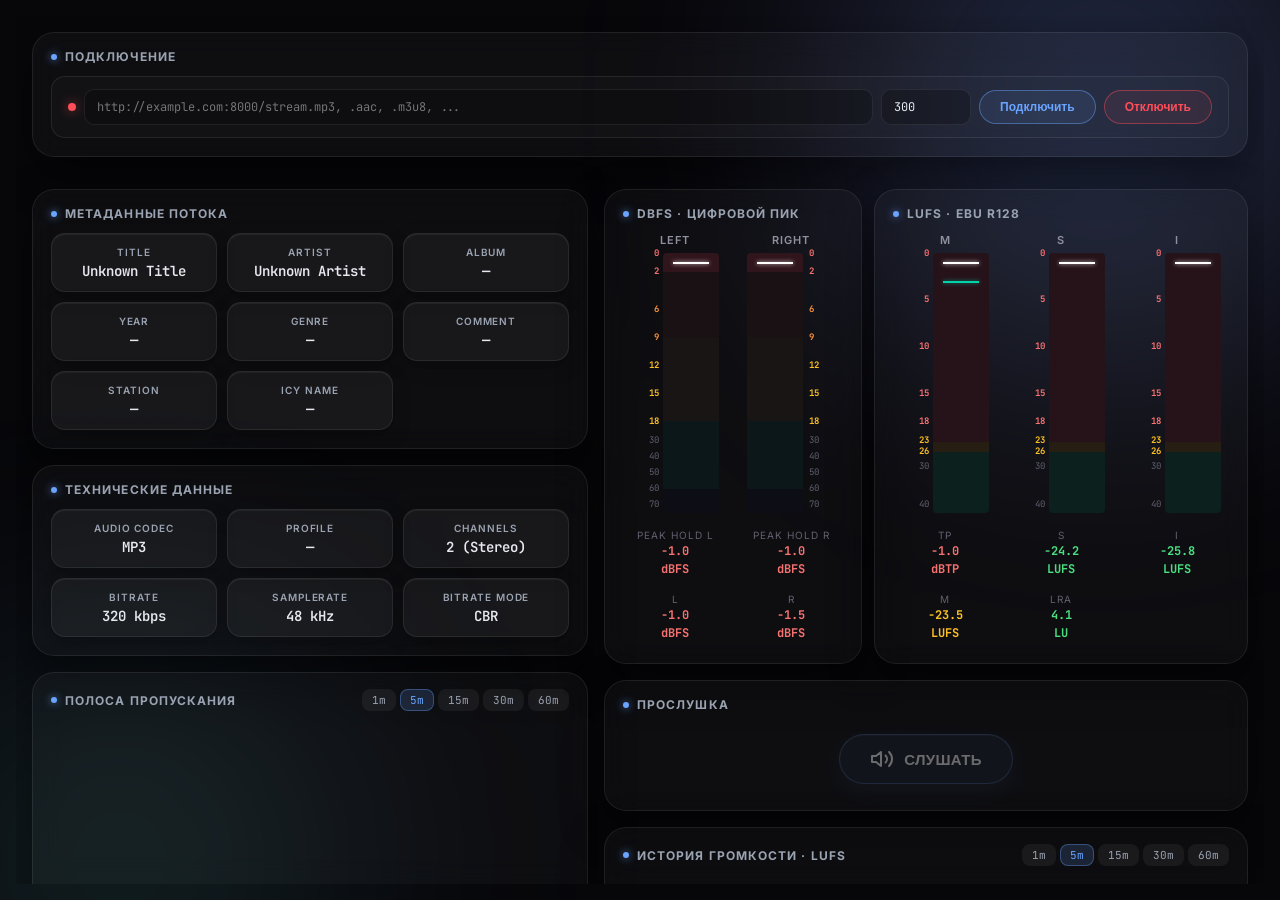
<file: analyzer/v2/src/frontend/audio-analyzer.html>
<!DOCTYPE html>
<html lang="ru">
<head>
  <meta charset="UTF-8">
  <meta name="viewport" content="width=device-width, initial-scale=1.0">
  <title>Анализатор потока — Stream Media Analyzer</title>
  <link rel="preconnect" href="https://fonts.googleapis.com">
  <link href="https://fonts.googleapis.com/css2?family=Inter:wght@400;600;700;800&family=JetBrains+Mono:wght@400;600&display=swap" rel="stylesheet">
  <link rel="stylesheet" href="css/styles.css">
</head>
<body class="analyzer-page analyzer-page--noheader theme-capsules">

  <!-- BODY -->
  <div class="analyzer-body" style="display: grid; grid-template-columns: 1fr; overflow: hidden;">

    <!-- CENTER PANEL -->
    <main class="center-panel" style="padding: 16px; overflow-y: auto;">

      <!-- Подключение -->
      <section class="capsule">
        <div class="capsule-title">Подключение</div>
        <div class="connect-form" id="connect-form">
          <span class="status-dot disconnected" id="status-dot" title="Статус подключения"></span>
          <input type="text" id="connect-url" value="" placeholder="http://example.com:8000/stream.mp3, .aac, .m3u8, ...">
          <input type="number" id="connect-buffer" value="300" min="50" max="5000" placeholder="Буфер, мс" title="Буфер, мс">
          <button id="btn-connect">Подключить</button>
          <button class="disconnect" id="btn-disconnect">Отключить</button>
        </div>
      </section>

      <!-- Audio Layout -->
      <div class="srt-layout">

        <!-- LEFT COLUMN: Metadata + Technical Data + Bandwidth -->
        <div class="left-column">

          <!-- Stream Metadata -->
          <section class="capsule">
            <div class="capsule-title">Метаданные потока</div>
            <div class="tech-data">
              <div class="tech-item"><div class="tech-label">Title</div><div class="tech-value" id="meta-title">Unknown Title</div></div>
              <div class="tech-item"><div class="tech-label">Artist</div><div class="tech-value" id="meta-artist">Unknown Artist</div></div>
              <div class="tech-item"><div class="tech-label">Album</div><div class="tech-value" id="meta-album">—</div></div>
              <div class="tech-item"><div class="tech-label">Year</div><div class="tech-value" id="meta-year">—</div></div>
              <div class="tech-item"><div class="tech-label">Genre</div><div class="tech-value" id="meta-genre">—</div></div>
              <div class="tech-item"><div class="tech-label">Comment</div><div class="tech-value" id="meta-comment">—</div></div>
              <div class="tech-item"><div class="tech-label">Station</div><div class="tech-value" id="meta-station">—</div></div>
              <div class="tech-item"><div class="tech-label">ICY Name</div><div class="tech-value" id="meta-icy">—</div></div>
            </div>
          </section>

          <!-- Technical Data -->
          <section class="capsule">
            <div class="capsule-title">Технические данные</div>
            <div class="tech-data">
              <div class="tech-item"><div class="tech-label">Audio Codec</div><div class="tech-value" id="tech-codec">MP3</div></div>
              <div class="tech-item"><div class="tech-label">Profile</div><div class="tech-value" id="tech-profile">—</div></div>
              <div class="tech-item"><div class="tech-label">Channels</div><div class="tech-value" id="tech-channels">2 (Stereo)</div></div>
              <div class="tech-item"><div class="tech-label">Bitrate</div><div class="tech-value" id="tech-bitrate">320 kbps</div></div>
              <div class="tech-item"><div class="tech-label">Samplerate</div><div class="tech-value" id="tech-samplerate">48 kHz</div></div>
              <div class="tech-item"><div class="tech-label">Bitrate Mode</div><div class="tech-value" id="tech-mode">CBR</div></div>
            </div>
          </section>

          <!-- Bandwidth Chart -->
          <section class="capsule">
            <div class="capsule-head">
              <div class="capsule-title">Полоса пропускания</div>
              <div class="time-window-selector" id="network-time-selector">
                <button class="time-btn" data-window="60">1m</button>
                <button class="time-btn active" data-window="300">5m</button>
                <button class="time-btn" data-window="900">15m</button>
                <button class="time-btn" data-window="1800">30m</button>
                <button class="time-btn" data-window="3600">60m</button>
              </div>
            </div>
            <canvas class="srt-chart-canvas network-throughput-canvas" id="bwChart"></canvas>
          </section>

        </div>

        <!-- RIGHT COLUMN: Audio -->
        <div class="right-column">

          <div class="audio-meters-row">
            <div class="audio-meter-col">
              <!-- DBFS Meter -->
              <section class="capsule capsule--meter">
                <div class="capsule-title">dBFS · цифровой пик</div>
                <div class="meter-body">
                <div class="dbfs-meters">
                  <!-- LEFT -->
                  <div class="dbfs-meter">
                    <div class="dbfs-meter__label">LEFT</div>
                    <div class="dbfs-meter__body">
                      <div class="dbfs-meter__ticks-panel">
                        <div class="tick tick-0"><div class="tick__line"></div><div class="tick__number" style="color:var(--meter-red);font-weight:bold;">0</div></div>
                        <div class="tick tick-2"><div class="tick__line"></div><div class="tick__number" style="color:var(--meter-red);font-weight:bold;">2</div></div>
                        <div class="tick tick-6"><div class="tick__line"></div><div class="tick__number" style="color:var(--meter-orange);font-weight:bold;">6</div></div>
                        <div class="tick tick-9"><div class="tick__line"></div><div class="tick__number" style="color:var(--meter-orange);font-weight:bold;">9</div></div>
                        <div class="tick tick-12"><div class="tick__line"></div><div class="tick__number" style="color:var(--meter-yellow);font-weight:bold;">12</div></div>
                        <div class="tick tick-15"><div class="tick__line"></div><div class="tick__number" style="color:var(--meter-yellow);font-weight:bold;">15</div></div>
                        <div class="tick tick-18"><div class="tick__line"></div><div class="tick__number" style="color:var(--meter-yellow);font-weight:bold;">18</div></div>
                        <div class="tick tick-30"><div class="tick__line"></div><div class="tick__number">30</div></div>
                        <div class="tick tick-40"><div class="tick__line"></div><div class="tick__number">40</div></div>
                        <div class="tick tick-50"><div class="tick__line"></div><div class="tick__number">50</div></div>
                        <div class="tick tick-60"><div class="tick__line"></div><div class="tick__number">60</div></div>
                        <div class="tick tick-70"><div class="tick__line"></div><div class="tick__number">70</div></div>
                      </div>
                      <div class="dbfs-meter__scale">
                        <div class="dbfs-meter__zones">
                          <div class="zone zone--red"></div>
                          <div class="zone zone--orange"></div>
                          <div class="zone zone--yellow"></div>
                          <div class="zone zone--green"></div>
                        </div>
                        <div class="dbfs-meter__bar-container" id="dbfsBarContainerL">
                          <div class="seg seg--green"></div>
                          <div class="seg seg--yellow"></div>
                          <div class="seg seg--orange"></div>
                          <div class="seg seg--red"></div>
                        </div>
                        <div class="dbfs-meter__peak" id="dbfsPeakL" style="bottom:249px;"></div>
                      </div>
                    </div>
                    <div class="dbfs-readouts__column">
                      <div class="dbfs-readout">
                        <div class="dbfs-readout__label">PEAK HOLD L</div>
                        <div class="dbfs-readout__value dbfs-readout__value--danger" id="peakHoldL">-1.0</div>
                        <div class="dbfs-readout__value dbfs-readout__value--danger">dBFS</div>
                      </div>
                      <div class="dbfs-readout">
                        <div class="dbfs-readout__label">L</div>
                        <div class="dbfs-readout__value dbfs-readout__value--danger" id="dbfsValL">-1.0</div>
                        <div class="dbfs-readout__value dbfs-readout__value--danger">dBFS</div>
                      </div>
                    </div>
                  </div>
                  <!-- RIGHT -->
                  <div class="dbfs-meter">
                    <div class="dbfs-meter__label">RIGHT</div>
                    <div class="dbfs-meter__body">
                      <div class="dbfs-meter__scale">
                        <div class="dbfs-meter__zones">
                          <div class="zone zone--red"></div>
                          <div class="zone zone--orange"></div>
                          <div class="zone zone--yellow"></div>
                          <div class="zone zone--green"></div>
                        </div>
                        <div class="dbfs-meter__bar-container" id="dbfsBarContainerR">
                          <div class="seg seg--green"></div>
                          <div class="seg seg--yellow"></div>
                          <div class="seg seg--orange"></div>
                          <div class="seg seg--red"></div>
                        </div>
                        <div class="dbfs-meter__peak" id="dbfsPeakR" style="bottom:249px;"></div>
                      </div>
                      <div class="dbfs-meter__ticks-panel dbfs-meter__ticks-panel--right">
                        <div class="tick tick-0 tick--right"><div class="tick__line"></div><div class="tick__number" style="color:var(--meter-red);font-weight:bold;">0</div></div>
                        <div class="tick tick-2 tick--right"><div class="tick__line"></div><div class="tick__number" style="color:var(--meter-red);font-weight:bold;">2</div></div>
                        <div class="tick tick-6 tick--right"><div class="tick__line"></div><div class="tick__number" style="color:var(--meter-orange);font-weight:bold;">6</div></div>
                        <div class="tick tick-9 tick--right"><div class="tick__line"></div><div class="tick__number" style="color:var(--meter-orange);font-weight:bold;">9</div></div>
                        <div class="tick tick-12 tick--right"><div class="tick__line"></div><div class="tick__number" style="color:var(--meter-yellow);font-weight:bold;">12</div></div>
                        <div class="tick tick-15 tick--right"><div class="tick__line"></div><div class="tick__number" style="color:var(--meter-yellow);font-weight:bold;">15</div></div>
                        <div class="tick tick-18 tick--right"><div class="tick__line"></div><div class="tick__number" style="color:var(--meter-yellow);font-weight:bold;">18</div></div>
                        <div class="tick tick-30 tick--right"><div class="tick__line"></div><div class="tick__number">30</div></div>
                        <div class="tick tick-40 tick--right"><div class="tick__line"></div><div class="tick__number">40</div></div>
                        <div class="tick tick-50 tick--right"><div class="tick__line"></div><div class="tick__number">50</div></div>
                        <div class="tick tick-60 tick--right"><div class="tick__line"></div><div class="tick__number">60</div></div>
                        <div class="tick tick-70 tick--right"><div class="tick__line"></div><div class="tick__number">70</div></div>
                      </div>
                    </div>
                    <div class="dbfs-readouts__column">
                      <div class="dbfs-readout">
                        <div class="dbfs-readout__label">PEAK HOLD R</div>
                        <div class="dbfs-readout__value dbfs-readout__value--danger" id="peakHoldR">-1.0</div>
                        <div class="dbfs-readout__value dbfs-readout__value--danger">dBFS</div>
                      </div>
                      <div class="dbfs-readout">
                        <div class="dbfs-readout__label">R</div>
                        <div class="dbfs-readout__value dbfs-readout__value--danger" id="dbfsValR">-1.5</div>
                        <div class="dbfs-readout__value dbfs-readout__value--danger">dBFS</div>
                      </div>
                    </div>
                  </div>
                </div>
                </div>
              </section>
            </div>
            <div class="audio-meter-col">
              <!-- LUFS Meter -->
              <section class="capsule capsule--meter">
                <div class="capsule-title">LUFS · EBU R128</div>
                <div class="meter-body">
                <div class="lufs-meters">
                  <!-- M (Momentary) -->
                  <div class="lufs-meter">
                    <div class="lufs-meter__label" style="text-align:center;width:104px;">M</div>
                    <div class="lufs-meter__body">
                      <div class="lufs-meter__ticks-panel">
                        <div class="lufs-tick lufs-tick-0"><div class="lufs-tick__line"></div><div class="lufs-tick__number" style="color:var(--meter-red);font-weight:bold;">0</div></div>
                        <div class="lufs-tick lufs-tick-5"><div class="lufs-tick__line"></div><div class="lufs-tick__number" style="color:var(--meter-red);font-weight:bold;">5</div></div>
                        <div class="lufs-tick lufs-tick-10"><div class="lufs-tick__line"></div><div class="lufs-tick__number" style="color:var(--meter-red);font-weight:bold;">10</div></div>
                        <div class="lufs-tick lufs-tick-15"><div class="lufs-tick__line"></div><div class="lufs-tick__number" style="color:var(--meter-red);font-weight:bold;">15</div></div>
                        <div class="lufs-tick lufs-tick-18"><div class="lufs-tick__line"></div><div class="lufs-tick__number" style="color:var(--meter-red);font-weight:bold;">18</div></div>
                        <div class="lufs-tick lufs-tick-23"><div class="lufs-tick__line"></div><div class="lufs-tick__number" style="color:var(--meter-yellow);font-weight:bold;">23</div></div>
                        <div class="lufs-tick lufs-tick-26"><div class="lufs-tick__line"></div><div class="lufs-tick__number" style="color:var(--meter-yellow);font-weight:bold;">26</div></div>
                        <div class="lufs-tick lufs-tick-30"><div class="lufs-tick__line"></div><div class="lufs-tick__number">30</div></div>
                        <div class="lufs-tick lufs-tick-40"><div class="lufs-tick__line"></div><div class="lufs-tick__number">40</div></div>
                      </div>
                      <div class="lufs-meter__scale">
                        <div class="lufs-meter__zones">
                          <div class="lufs-zone lufs-zone--red"></div>
                          <div class="lufs-zone lufs-zone--yellow"></div>
                          <div class="lufs-zone lufs-zone--green"></div>
                        </div>
                        <div class="lufs-meter__bar-container" id="lufsBarContainerM">
                          <div class="lufs-seg lufs-seg--green"></div>
                          <div class="lufs-seg lufs-seg--yellow"></div>
                          <div class="lufs-seg lufs-seg--red"></div>
                        </div>
                        <div class="lufs-meter__peak" id="lufsPeakM" style="bottom:249px;"></div>
                        <div class="lufs-meter__tp-line" id="lufsTpLineM" style="bottom:230px;"></div>
                      </div>
                    </div>
                    <div class="lufs-readouts__column">
                      <div class="lufs-readout">
                        <div class="lufs-readout__label">TP</div>
                        <div class="lufs-readout__value lufs-readout__value--danger" id="tpValM">-1.0</div>
                        <div class="lufs-readout__value lufs-readout__value--danger">dBTP</div>
                      </div>
                      <div class="lufs-readout">
                        <div class="lufs-readout__label">M</div>
                        <div class="lufs-readout__value lufs-readout__value--warning" id="lufsValM">-23.5</div>
                        <div class="lufs-readout__value lufs-readout__value--warning">LUFS</div>
                      </div>
                    </div>
                  </div>

                  <!-- S (Short-term) -->
                  <div class="lufs-meter">
                    <div class="lufs-meter__label" style="text-align:center;width:104px;">S</div>
                    <div class="lufs-meter__body">
                      <div class="lufs-meter__ticks-panel">
                        <div class="lufs-tick lufs-tick-0"><div class="lufs-tick__line"></div><div class="lufs-tick__number" style="color:var(--meter-red);font-weight:bold;">0</div></div>
                        <div class="lufs-tick lufs-tick-5"><div class="lufs-tick__line"></div><div class="lufs-tick__number" style="color:var(--meter-red);font-weight:bold;">5</div></div>
                        <div class="lufs-tick lufs-tick-10"><div class="lufs-tick__line"></div><div class="lufs-tick__number" style="color:var(--meter-red);font-weight:bold;">10</div></div>
                        <div class="lufs-tick lufs-tick-15"><div class="lufs-tick__line"></div><div class="lufs-tick__number" style="color:var(--meter-red);font-weight:bold;">15</div></div>
                        <div class="lufs-tick lufs-tick-18"><div class="lufs-tick__line"></div><div class="lufs-tick__number" style="color:var(--meter-red);font-weight:bold;">18</div></div>
                        <div class="lufs-tick lufs-tick-23"><div class="lufs-tick__line"></div><div class="lufs-tick__number" style="color:var(--meter-yellow);font-weight:bold;">23</div></div>
                        <div class="lufs-tick lufs-tick-26"><div class="lufs-tick__line"></div><div class="lufs-tick__number" style="color:var(--meter-yellow);font-weight:bold;">26</div></div>
                        <div class="lufs-tick lufs-tick-30"><div class="lufs-tick__line"></div><div class="lufs-tick__number">30</div></div>
                        <div class="lufs-tick lufs-tick-40"><div class="lufs-tick__line"></div><div class="lufs-tick__number">40</div></div>
                      </div>
                      <div class="lufs-meter__scale">
                        <div class="lufs-meter__zones">
                          <div class="lufs-zone lufs-zone--red"></div>
                          <div class="lufs-zone lufs-zone--yellow"></div>
                          <div class="lufs-zone lufs-zone--green"></div>
                        </div>
                        <div class="lufs-meter__bar-container" id="lufsBarContainerS">
                          <div class="lufs-seg lufs-seg--green"></div>
                          <div class="lufs-seg lufs-seg--yellow"></div>
                          <div class="lufs-seg lufs-seg--red"></div>
                        </div>
                        <div class="lufs-meter__peak" id="lufsPeakS" style="bottom:249px;"></div>
                      </div>
                    </div>
                    <div class="lufs-readouts__column">
                      <div class="lufs-readout">
                        <div class="lufs-readout__label">S</div>
                        <div class="lufs-readout__value lufs-readout__value--safe" id="lufsValS">-24.2</div>
                        <div class="lufs-readout__value lufs-readout__value--safe">LUFS</div>
                      </div>
                      <div class="lufs-readout">
                        <div class="lufs-readout__label">LRA</div>
                        <div class="lufs-readout__value lufs-readout__value--safe" id="lraVal">4.1</div>
                        <div class="lufs-readout__value lufs-readout__value--safe">LU</div>
                      </div>
                    </div>
                  </div>

                  <!-- I (Integrated) -->
                  <div class="lufs-meter">
                    <div class="lufs-meter__label" style="text-align:center;width:104px;">I</div>
                    <div class="lufs-meter__body">
                      <div class="lufs-meter__ticks-panel">
                        <div class="lufs-tick lufs-tick-0"><div class="lufs-tick__line"></div><div class="lufs-tick__number" style="color:var(--meter-red);font-weight:bold;">0</div></div>
                        <div class="lufs-tick lufs-tick-5"><div class="lufs-tick__line"></div><div class="lufs-tick__number" style="color:var(--meter-red);font-weight:bold;">5</div></div>
                        <div class="lufs-tick lufs-tick-10"><div class="lufs-tick__line"></div><div class="lufs-tick__number" style="color:var(--meter-red);font-weight:bold;">10</div></div>
                        <div class="lufs-tick lufs-tick-15"><div class="lufs-tick__line"></div><div class="lufs-tick__number" style="color:var(--meter-red);font-weight:bold;">15</div></div>
                        <div class="lufs-tick lufs-tick-18"><div class="lufs-tick__line"></div><div class="lufs-tick__number" style="color:var(--meter-red);font-weight:bold;">18</div></div>
                        <div class="lufs-tick lufs-tick-23"><div class="lufs-tick__line"></div><div class="lufs-tick__number" style="color:var(--meter-yellow);font-weight:bold;">23</div></div>
                        <div class="lufs-tick lufs-tick-26"><div class="lufs-tick__line"></div><div class="lufs-tick__number" style="color:var(--meter-yellow);font-weight:bold;">26</div></div>
                        <div class="lufs-tick lufs-tick-30"><div class="lufs-tick__line"></div><div class="lufs-tick__number">30</div></div>
                        <div class="lufs-tick lufs-tick-40"><div class="lufs-tick__line"></div><div class="lufs-tick__number">40</div></div>
                      </div>
                      <div class="lufs-meter__scale">
                        <div class="lufs-meter__zones">
                          <div class="lufs-zone lufs-zone--red"></div>
                          <div class="lufs-zone lufs-zone--yellow"></div>
                          <div class="lufs-zone lufs-zone--green"></div>
                        </div>
                        <div class="lufs-meter__bar-container" id="lufsBarContainerI">
                          <div class="lufs-seg lufs-seg--green"></div>
                          <div class="lufs-seg lufs-seg--yellow"></div>
                          <div class="lufs-seg lufs-seg--red"></div>
                        </div>
                        <div class="lufs-meter__peak" id="lufsPeakI" style="bottom:249px;"></div>
                      </div>
                    </div>
                    <div class="lufs-readouts__column">
                      <div class="lufs-readout">
                        <div class="lufs-readout__label">I</div>
                        <div class="lufs-readout__value lufs-readout__value--safe" id="lufsValI">-25.8</div>
                        <div class="lufs-readout__value lufs-readout__value--safe">LUFS</div>
                      </div>
                    </div>
                  </div>
                </div>
                </div>
              </section>
            </div>
          </div>

          <!-- Preview (под приборами) -->
          <section class="capsule capsule--preview">
            <div class="capsule-title">Прослушка</div>
            <div class="preview-card">
              <button class="preview-play-btn" id="preview-play-btn" type="button" aria-label="Play stream preview" disabled>
                <span class="preview-icon preview-icon--play" id="preview-icon">
                  <svg width="24" height="24" viewBox="0 0 24 24" fill="none" stroke="currentColor" stroke-width="2" stroke-linecap="round" stroke-linejoin="round">
                    <polygon points="11 5 6 9 2 9 2 15 6 15 11 19 11 5"></polygon>
                    <path d="M15.54 8.46a5 5 0 0 1 0 7.07"></path>
                    <path d="M19.07 4.93a10 10 0 0 1 0 14.14"></path>
                  </svg>
                </span>
                <span class="preview-label" id="preview-label">Слушать</span>
              </button>
              <audio id="preview-audio" preload="none"></audio>
            </div>
          </section>

          <!-- Loudness History -->
          <section class="capsule">
            <div class="capsule-head">
              <div class="capsule-title">История громкости · LUFS</div>
              <div class="time-window-selector" id="history-time-selector">
                <button class="time-btn" data-window="60">1m</button>
                <button class="time-btn active" data-window="300">5m</button>
                <button class="time-btn" data-window="900">15m</button>
                <button class="time-btn" data-window="1800">30m</button>
                <button class="time-btn" data-window="3600">60m</button>
              </div>
            </div>
            <canvas class="history-canvas" id="historyCanvas"></canvas>
          </section>

        </div>
      </div>
    </main>

  </div>

  <script src="js/app.js"></script>
  <script>
    initAnalyzer({ type: 'audio' });
  </script>

</body>
</html>
</file>
<file: analyzer/v2/src/frontend/css/styles.css>
/* ============================================
   Media Stream Analyzer v2 — Global Styles
   Sprint 1.5: Frontend Structure
   ============================================ */

/* CSS Variables */
:root {
  /* Dark theme palette */
  --bg-primary: #0a0a0f;
  --bg-secondary: #12121a;
  --bg-card: #1a1a24;
  --bg-hover: #252532;
  --bg-active: #2d2d3d;
  --bg-input: #0d0d15;

  /* Text */
  --text-primary: #e8e8f0;
  --text-secondary: #9090a0;
  --text-muted: #606070;

  /* Accents */
  --accent-primary: #4a9eff;
  --accent-secondary: #7c5cff;
  --accent-success: #4ade80;
  --accent-warning: #fbbf24;
  --accent-danger: #f87171;

  /* Status colors */
  --status-safe: #4ade80;
  --status-caution: #fbbf24;
  --status-warning: #fb923c;
  --status-danger: #f87171;

  /* Meter colors */
  --meter-green: #4ade80;
  --meter-yellow: #fbbf24;
  --meter-orange: #fb923c;
  --meter-red: #f87171;

  /* Layout */
  --header-height: 64px;
  --sidebar-width: 240px;

  --gap: 16px;
  --radius: 8px;

  /* Typography */
  --font-sans: 'Segoe UI', system-ui, -apple-system, sans-serif;
  --font-mono: 'JetBrains Mono', 'Fira Code', monospace;
}

/* Reset */
*, *::before, *::after {
  box-sizing: border-box;
  margin: 0;
  padding: 0;
}

html, body {
  height: 100%;
  font-family: var(--font-sans);
  background: var(--bg-primary);
  color: var(--text-primary);
  overflow-x: hidden;
}

/* ============================================
   LANDING PAGE
   ============================================ */

.landing-page {
  min-height: 100vh;
  display: flex;
  flex-direction: column;
  align-items: center;
  justify-content: center;
  padding: 40px;
  background: var(--bg-primary);
}

.landing-header {
  text-align: center;
  margin-bottom: 60px;
}

.landing-header h1 {
  font-size: 3rem;
  font-weight: 700;
  letter-spacing: -0.02em;
  margin-bottom: 12px;
  background: linear-gradient(135deg, var(--accent-primary), var(--accent-secondary));
  -webkit-background-clip: text;
  -webkit-text-fill-color: transparent;
  background-clip: text;
}

.landing-header p {
  font-size: 1.1rem;
  color: var(--text-secondary);
}

.protocol-grid {
  display: grid;
  grid-template-columns: repeat(auto-fit, minmax(160px, 1fr));
  gap: 20px;
  max-width: 800px;
  width: 100%;
}

.protocol-card {
  background: var(--bg-card);
  border: 1px solid transparent;
  border-radius: var(--radius);
  padding: 32px 24px;
  text-align: center;
  cursor: pointer;
  transition: all 0.2s ease;
  text-decoration: none;
  color: var(--text-primary);
}

.protocol-card:hover {
  background: var(--bg-hover);
  border-color: var(--accent-primary);
  transform: translateY(-2px);
}

.protocol-card:active {
  transform: translateY(0);
}

.protocol-icon {
  font-size: 2.5rem;
  margin-bottom: 12px;
  display: block;
}

.protocol-name {
  font-size: 1.1rem;
  font-weight: 600;
  letter-spacing: 0.05em;
}

.protocol-type {
  font-size: 0.75rem;
  color: var(--text-muted);
  margin-top: 6px;
  text-transform: uppercase;
  letter-spacing: 0.1em;
}

/* Protocol colors */
.protocol-card[data-protocol="mp3"] { border-bottom: 3px solid #4ade80; }
.protocol-card[data-protocol="aac"] { border-bottom: 3px solid #22d3ee; }
.protocol-card[data-protocol="srt"] { border-bottom: 3px solid #f472b6; }
.protocol-card[data-protocol="rtmp"] { border-bottom: 3px solid #fb923c; }
.protocol-card[data-protocol="mpeg-ts"] { border-bottom: 3px solid #a78bfa; }
.protocol-card[data-protocol="hls"] { border-bottom: 3px solid #60a5fa; }

/* ============================================
   ANALYZER LAYOUT (Shared Template)
   ============================================ */

.analyzer-page {
  min-height: 100vh;
  display: grid;
  grid-template-rows: var(--header-height) 1fr;
  background: var(--bg-primary);
}

/* Audio analyzer: no header bar — status lives inside the connect form */
.analyzer-page--noheader {
  grid-template-rows: 1fr;
}

/* Header */
.analyzer-header {
  display: flex;
  align-items: center;
  justify-content: space-between;
  padding: 0 24px;
  background: var(--bg-secondary);
  border-bottom: 1px solid var(--bg-card);
  position: sticky;
  top: 0;
  z-index: 100;
}

.header-left {
  display: flex;
  align-items: center;
  gap: 20px;
}

.back-btn {
  color: var(--text-secondary);
  text-decoration: none;
  font-size: 0.9rem;
  transition: color 0.2s;
}

.back-btn:hover {
  color: var(--text-primary);
}

.header-title {
  font-size: 1.1rem;
  font-weight: 600;
  display: flex;
  align-items: center;
  gap: 8px;
}

.protocol-badge {
  font-size: 0.7rem;
  padding: 2px 8px;
  border-radius: 4px;
  background: var(--bg-card);
  color: var(--text-secondary);
  text-transform: uppercase;
  letter-spacing: 0.05em;
}

.header-right {
  display: flex;
  align-items: center;
  gap: 12px;
}

.connection-status {
  display: flex;
  align-items: center;
  gap: 6px;
  font-size: 0.85rem;
  color: var(--text-secondary);
}

.status-dot {
  width: 8px;
  height: 8px;
  border-radius: 50%;
  background: var(--status-safe);
  animation: pulse 2s infinite;
}

.status-dot.disconnected {
  background: var(--status-danger);
  animation: none;
}

@keyframes pulse {
  0%, 100% { opacity: 1; }
  50% { opacity: 0.5; }
}

/* Main Content Grid */
.analyzer-body {
  display: grid;
  grid-template-columns: var(--sidebar-width) 1fr;
  gap: var(--gap);
  padding: var(--gap);
  overflow-y: auto;
}

/* ============================================
   PREVIEW SECTION (Audio Stream Listen)
   ============================================ */

.preview-card {
  background: var(--bg-card);
  border: 1px solid var(--border, #252532);
  border-radius: var(--radius);
  padding: 16px;
  margin-bottom: var(--gap);
  display: flex;
  align-items: center;
  justify-content: center;
}

.preview-play-btn {
  display: inline-flex;
  align-items: center;
  gap: 10px;
  padding: 10px 18px;
  border-radius: 6px;
  border: 1px solid transparent;
  background: var(--bg-hover);
  color: var(--text-primary);
  font-size: 12px;
  font-weight: 700;
  cursor: pointer;
  transition: background 0.15s ease, color 0.15s ease, border-color 0.15s ease;
}

.preview-play-btn:hover:not(:disabled) {
  background: var(--bg-active);
  border-color: var(--accent-primary);
  color: var(--accent-primary);
}

.preview-play-btn:disabled {
  opacity: 0.4;
  cursor: not-allowed;
}

.preview-play-btn.is-playing {
  background: rgba(74, 158, 255, 0.15);
  color: var(--accent-primary);
  border-color: var(--accent-primary);
}

.preview-icon {
  display: inline-flex;
  align-items: center;
  justify-content: center;
  width: 24px;
  height: 24px;
}

.preview-icon svg {
  width: 100%;
  height: 100%;
}

.preview-label {
  text-transform: uppercase;
  letter-spacing: 0.5px;
}

/* Sidebar */
.sidebar {
  background: var(--bg-secondary);
  border-radius: var(--radius);
  padding: 16px;
  display: flex;
  flex-direction: column;
  gap: 20px;
}

.nav-tabs {
  display: flex;
  flex-direction: column;
  gap: 4px;
}

.nav-tab {
  display: flex;
  align-items: center;
  gap: 10px;
  padding: 10px 14px;
  border-radius: 6px;
  cursor: pointer;
  transition: all 0.15s;
  color: var(--text-secondary);
  font-size: 0.9rem;
}

.nav-tab:hover {
  background: var(--bg-hover);
  color: var(--text-primary);
}

.nav-tab.active {
  background: var(--bg-active);
  color: var(--accent-primary);
}

.nav-tab .icon {
  font-size: 1.1rem;
  width: 20px;
  text-align: center;
}

.stream-info {
  border-top: 1px solid var(--bg-card);
  padding-top: 16px;
}

.stream-info h3 {
  font-size: 0.75rem;
  text-transform: uppercase;
  letter-spacing: 0.1em;
  color: var(--text-muted);
  margin-bottom: 10px;
}

.info-row {
  display: flex;
  justify-content: space-between;
  padding: 4px 0;
  font-size: 0.85rem;
}

.info-row .label {
  color: var(--text-muted);
}

.info-row .value {
  color: var(--text-secondary);
  font-family: var(--font-mono);
  font-size: 0.8rem;
}

/* Center Panel */
.center-panel {
  display: flex;
  flex-direction: column;
  gap: var(--gap);
}

.panel-section {
  background: var(--bg-secondary);
  border-radius: var(--radius);
  padding: 20px;
}

.panel-section h2 {
  font-size: 0.85rem;
  text-transform: uppercase;
  letter-spacing: 0.08em;
  color: var(--text-muted);
  margin-bottom: 16px;
}



/* ============================================
   METERS & COMPONENTS
   ============================================ */

.meter-container {
  display: flex;
  flex-direction: column;
  gap: 8px;
}

.meter-label {
  display: flex;
  justify-content: space-between;
  font-size: 0.8rem;
  color: var(--text-secondary);
}

.meter-value {
  font-family: var(--font-mono);
  font-weight: 600;
}

.meter-bar {
  height: 24px;
  background: var(--bg-card);
  border-radius: 4px;
  overflow: hidden;
  position: relative;
}

.meter-fill {
  height: 100%;
  border-radius: 4px;
  transition: width 0.05s linear;
  position: relative;
}

.meter-fill::after {
  content: '';
  position: absolute;
  right: 0;
  top: 0;
  bottom: 0;
  width: 2px;
  background: rgba(255,255,255,0.5);
}

.meter-fill.safe { background: var(--meter-green); }
.meter-fill.caution { background: var(--meter-yellow); }
.meter-fill.warning { background: var(--meter-orange); }
.meter-fill.danger { background: var(--meter-red); }

/* Multi-channel meters */
.meter-stereo {
  display: flex;
  gap: 8px;
  height: 120px;
}

.meter-channel {
  flex: 1;
  display: flex;
  flex-direction: column;
  align-items: center;
  gap: 4px;
}

.meter-vertical {
  flex: 1;
  width: 40px;
  background: var(--bg-card);
  border-radius: 4px;
  overflow: hidden;
  position: relative;
}

.meter-vertical-fill {
  position: absolute;
  bottom: 0;
  left: 0;
  right: 0;
  transition: height 0.05s linear;
}

.meter-vertical-fill.safe { background: var(--meter-green); }
.meter-vertical-fill.caution { background: var(--meter-yellow); }
.meter-vertical-fill.warning { background: var(--meter-orange); }
.meter-vertical-fill.danger { background: var(--meter-red); }

.channel-label {
  font-size: 0.7rem;
  color: var(--text-muted);
  text-transform: uppercase;
}

/* Scale markers */
.scale-markers {
  display: flex;
  flex-direction: column;
  justify-content: space-between;
  font-size: 0.65rem;
  color: var(--text-muted);
  font-family: var(--font-mono);
  padding: 2px 0;
  height: 120px;
}

/* Alert item */
.alert-item {
  display: flex;
  align-items: flex-start;
  gap: 8px;
  padding: 8px;
  border-radius: 6px;
  margin-bottom: 8px;
  font-size: 0.85rem;
}

.alert-item.info {
  background: rgba(74, 158, 255, 0.1);
  border-left: 3px solid var(--accent-primary);
}

.alert-item.warning {
  background: rgba(251, 191, 36, 0.1);
  border-left: 3px solid var(--accent-warning);
}

.alert-item.critical {
  background: rgba(248, 113, 113, 0.1);
  border-left: 3px solid var(--accent-danger);
}

.alert-time {
  font-size: 0.7rem;
  color: var(--text-muted);
  white-space: nowrap;
}

/* Canvas for charts */
.chart-canvas {
  width: 100%;
  height: 200px;
  background: var(--bg-card);
  border-radius: var(--radius);
}

/* Video placeholder */
.video-preview {
  width: 100%;
  aspect-ratio: 16 / 9;
  background: var(--bg-card);
  border-radius: var(--radius);
  display: flex;
  align-items: center;
  justify-content: center;
  color: var(--text-muted);
  font-size: 0.9rem;
}

/* ============================================
   RESPONSIVE
   ============================================ */

@media (max-width: 1200px) {
  .analyzer-body {
    grid-template-columns: 200px 1fr;
  }
}

@media (max-width: 900px) {
  .analyzer-body {
    grid-template-columns: 1fr;
  }
  .sidebar {
    display: none;
  }
}
/* ============================================
   VIDEO ANALYZER ADDITIONS (User's Reference)
   ============================================ */

/* ---- Protocol Select ---- */
.protocol-select {
  background: var(--bg-card);
  border: 1px solid var(--border);
  color: var(--text-primary);
  padding: 5px 12px;
  border-radius: 4px;
  font-size: 12px;
  cursor: pointer;
  outline: none;
}

/* ---- Connect Form ---- */
.connect-form {
  display: flex;
  gap: 8px;
  padding: 12px;
  background: var(--bg-card);
  border: 1px solid var(--border);
  border-radius: 8px;
}
.connect-form input {
  background: var(--bg-input);
  border: 1px solid var(--border);
  color: var(--text-primary);
  padding: 8px 12px;
  border-radius: 4px;
  font-size: 12px;
  font-family: var(--font-mono);
  outline: none;
}
.connect-form input:focus { border-color: var(--accent-primary); }
.connect-form input[type="text"] { flex: 2; }
.connect-form input[type="number"] { flex: 1; max-width: 90px; }
.connect-form button {
  background: var(--accent-primary);
  border: none;
  color: #000;
  padding: 8px 18px;
  border-radius: 4px;
  font-size: 12px;
  font-weight: 700;
  cursor: pointer;
  transition: opacity 0.2s;
}
.connect-form button:hover { opacity: 0.8; }
.connect-form button.disconnect { background: var(--accent-danger); color: #fff; }

/* Connect form highlighted green while connected (like station cards) */
.connect-form .status-dot {
  align-self: center;
  flex: none;
}
.connect-form.connected {
  background: rgba(74, 222, 128, 0.12);
  border-color: var(--meter-green);
}

/* ---- Two-column SRT layout ---- */
.srt-layout {
  display: grid;
  grid-template-columns: 1fr 1fr;
  gap: 16px;
}

/* ---- Panel Title ---- */
.panel-title {
  font-size: 10px;
  text-transform: uppercase;
  letter-spacing: 1.5px;
  color: var(--text-secondary);
  margin-bottom: 10px;
  font-weight: 600;
}

/* ---- Video Preview ---- */
.video-preview-box {
  background: var(--bg-card);
  border: 1px solid var(--border);
  border-radius: 8px;
  overflow: hidden;
  position: relative;
  aspect-ratio: 16/9;
}
.video-preview-box img {
  width: 100%;
  height: 100%;
  object-fit: cover;
  display: block;
  background: #000;
}
.video-overlay {
  position: absolute;
  top: 8px; left: 8px;
  display: flex;
  gap: 6px;
  flex-wrap: wrap;
}
.video-badge {
  background: rgba(0,0,0,0.75);
  padding: 3px 8px;
  border-radius: 4px;
  font-size: 10px;
  font-family: var(--font-mono);
  color: #fff;
  backdrop-filter: blur(4px);
}

/* ---- Technical Data ---- */
.tech-data {
  display: grid;
  grid-template-columns: repeat(3, 1fr);
  gap: 8px;
  margin-top: 12px;
}
.tech-item {
  background: var(--bg-card);
  border: 1px solid var(--border);
  border-radius: 6px;
  padding: 10px;
  text-align: center;
}
.tech-label { font-size: 9px; color: var(--text-secondary); text-transform: uppercase; letter-spacing: 0.5px; margin-bottom: 4px; }
.tech-value { font-family: var(--font-mono); font-size: 13px; color: var(--text-primary); font-weight: 600; }

/* ---- GOP Structure ---- */
.gop-bar {
  display: flex;
  gap: 3px;
  padding: 10px;
  background: var(--bg-card);
  border: 1px solid var(--border);
  border-radius: 8px;
  flex-wrap: wrap;
}
.gop-frame {
  width: 22px; height: 22px;
  border-radius: 3px;
  font-size: 10px;
  display: flex;
  align-items: center;
  justify-content: center;
  font-weight: 700;
  font-family: var(--font-mono);
}
.gop-frame.I { background: rgba(74,222,128,0.15); color: var(--meter-green); border: 1px solid var(--meter-green); }
.gop-frame.IDR { background: rgba(74,222,128,0.15); color: var(--meter-green); border: 2px solid var(--meter-green); }
.gop-frame.P { background: rgba(74,158,255,0.15); color: var(--accent-primary); border: 1px solid var(--accent-primary); }
.gop-frame.B { background: rgba(251,191,36,0.15); color: var(--meter-yellow); border: 1px solid var(--meter-yellow); }

/* ---- SRT Status ---- */
.srt-status-card {
  background: var(--bg-card);
  border: 1px solid var(--border);
  border-radius: 8px;
  padding: 14px;
  margin-bottom: 12px;
}
.srt-status-header {
  display: flex;
  justify-content: space-between;
  align-items: center;
  margin-bottom: 12px;
}
.srt-status-title { font-size: 11px; color: var(--text-secondary); text-transform: uppercase; letter-spacing: 0.5px; }
.srt-status-badge {
  padding: 3px 10px;
  border-radius: 4px;
  font-size: 10px;
  font-weight: 700;
}
.srt-status-badge.connected { background: rgba(74,222,128,0.15); color: var(--meter-green); }
.srt-status-badge.disconnected { background: rgba(248,113,113,0.15); color: var(--meter-red); }
.srt-metrics-grid {
  display: grid;
  grid-template-columns: repeat(2, 1fr);
  gap: 10px;
}
.srt-metric {
  background: var(--bg-primary);
  border-radius: 6px;
  padding: 10px;
}
.srt-metric-label { font-size: 9px; color: var(--text-secondary); text-transform: uppercase; margin-bottom: 4px; }
.srt-metric-value { font-family: var(--font-mono); font-size: 16px; font-weight: 700; }
.srt-metric-value.safe { color: var(--meter-green); }
.srt-metric-value.warning { color: var(--meter-yellow); }
.srt-metric-value.danger { color: var(--meter-red); }

/* ---- SRT Charts ---- */
.srt-chart-card {
  background: var(--bg-card);
  border: 1px solid var(--border);
  border-radius: 8px;
  padding: 12px;
  margin-bottom: 10px;
}
.srt-chart-header {
  display: flex;
  justify-content: space-between;
  align-items: center;
  margin-bottom: 8px;
}
.srt-chart-title { font-size: 10px; color: var(--text-secondary); text-transform: uppercase; letter-spacing: 0.5px; }
.time-window-selector { display: flex; gap: 4px; }
.time-btn {
  background: var(--bg-input);
  border: 1px solid var(--border);
  color: var(--text-secondary);
  padding: 2px 8px;
  border-radius: 3px;
  font-size: 9px;
  cursor: pointer;
  font-family: var(--font-mono);
}
.time-btn.active { background: rgba(74,158,255,0.15); color: var(--accent-primary); border-color: var(--accent-primary); }
.srt-chart-canvas {
  width: 100%;
  height: 140px;
  background: var(--bg-input);
  border-radius: 4px;
  display: block;
  border-radius: 4px;
}
.network-throughput-canvas {
  height: 280px;
}

/* ============================================
   AUDIO METERS ROW (DBFS + LUFS side by side)
   ============================================ */
.audio-meters-row {
  display: grid;
  grid-template-columns: 1fr 1fr;
  gap: 12px;
}
.audio-meters-row .dbfs-meter__scale,
.audio-meters-row .lufs-meter__scale {
  width: 56px;
}
.audio-meters-row .dbfs-meter__bar-container,
.audio-meters-row .lufs-meter__bar-container {
  width: 36px;
}
.audio-meters-row .dbfs-meter__peak,
.audio-meters-row .lufs-meter__peak,
.audio-meters-row .lufs-meter__tp-line {
  width: 36px;
}
.audio-meters-row .dbfs-readout,
.audio-meters-row .lufs-readout {
  padding: 4px 6px;
}
.audio-meters-row .dbfs-readout__value,
.audio-meters-row .lufs-readout__value {
  font-size: 12px;
}
.audio-meters-row .dbfs-meters,
.audio-meters-row .lufs-meters {
  gap: 12px;
}
.audio-meter-col {
  display: flex;
  flex-direction: column;
}
.audio-meter-col > div:last-child {
  flex: 1;
}

/* ============================================
   SEGMENTED DBFS METER (Approved Design)
   ============================================ */

.dbfs-meters {
  display: flex;
  gap: 40px;
  align-items: flex-start;
  justify-content: center;
}
.dbfs-meter {
  display: flex;
  flex-direction: column;
  align-items: center;
  gap: 6px;
}
.dbfs-meter__label {
  font-size: 11px;
  font-weight: 600;
  color: var(--text-secondary);
  text-transform: uppercase;
  letter-spacing: 1px;
}
.dbfs-meter__body {
  display: flex;
  flex-direction: row;
  align-items: stretch;
  height: 260px;
}

/* Ticks panel */
.dbfs-meter__ticks-panel {
  width: 28px;
  position: relative;
  flex-shrink: 0;
  margin-right: 4px;
}
.dbfs-meter__ticks-panel--right {
  margin-right: 0;
  margin-left: 4px;
}
.tick {
  position: absolute;
  left: 0; right: 0;
  display: flex;
  align-items: center;
  justify-content: flex-end;
  gap: 4px;
  height: 0;
  transform: translateY(-50%);
}
.tick--right {
  justify-content: flex-start;
  flex-direction: row-reverse;
}
.tick__line {
  width: 6px;
  height: 1px;
  background: var(--border);
  flex-shrink: 0;
}
.tick__number {
  font-size: 9px;
  font-family: var(--font-mono);
  color: var(--text-muted);
  line-height: 1;
  text-align: right;
  min-width: 16px;
}
.tick--right .tick__number { text-align: left; }
.tick-0  { top: 0%; }
.tick-2  { top: 7.18%; }
.tick-6  { top: 21.54%; }
.tick-9  { top: 32.31%; }
.tick-12 { top: 43.08%; }
.tick-15 { top: 53.85%; }
.tick-18 { top: 64.62%; }
.tick-30 { top: 72.07%; }
.tick-40 { top: 78.28%; }
.tick-50 { top: 84.50%; }
.tick-60 { top: 90.71%; }
.tick-70 { top: 96.92%; }

/* Scale */
.dbfs-meter__scale {
  width: 72px;
  height: 260px;
  background: var(--bg-input);
  border-radius: 4px;
  position: relative;
  border: 1px solid var(--border);
  overflow: hidden;
  flex-shrink: 0;
}
.dbfs-meter__zones {
  position: absolute;
  left: 0; top: 0; width: 100%; height: 100%;
  pointer-events: none;
}
.zone {
  position: absolute;
  left: 0; right: 0;
}
.zone--red    { top: 0%;      height: 7.18%;   background: rgba(255, 68, 68, 0.15); }
.zone--orange { top: 7.18%;   height: 25.13%;  background: rgba(255, 102, 0, 0.05); }
.zone--yellow { top: 32.31%;  height: 32.31%;  background: rgba(255, 170, 0, 0.05); }
.zone--green  { top: 64.62%;  height: 26.09%;  background: rgba(0, 204, 102, 0.05); }

/* Segmented bar container */
.dbfs-meter__bar-container {
  position: absolute;
  bottom: 4px;
  left: 50%;
  transform: translateX(-50%);
  width: 44px;
  height: 0px;
  max-height: 252px;
  background: var(--bg-input);
  overflow: hidden;
  border-radius: 2px;
}
.seg {
  position: absolute;
  left: 0; right: 0;
}
.seg--green  { bottom: 16.2px;  height: 67.8px; background: var(--meter-green); }
.seg--yellow { bottom: 84px;   height: 84px;   background: var(--meter-yellow); }
.seg--orange { bottom: 168px;  height: 65.3px; background: var(--meter-orange); }
.seg--red    { bottom: 233.3px; height: 18.7px; background: var(--meter-red); }

/* Peak hold line */
.dbfs-meter__peak {
  position: absolute;
  left: 50%;
  transform: translateX(-50%);
  width: 44px;
  height: 2px;
  background: #fff;
  box-shadow: 0 0 4px rgba(255,255,255,0.8);
  transition: bottom 0.1s linear;
  z-index: 4;
}

/* DBFS Readouts */
.dbfs-readouts__column,
.lufs-readouts__column {
  margin-top: 6px;
}
.dbfs-readouts__column {
  display: flex;
  flex-direction: column;
  gap: 8px;
  align-items: center;
  width: 104px;
}
.dbfs-readout {
  display: flex;
  flex-direction: column;
  gap: 2px;
  background: var(--bg-card);
  border: 1px solid var(--border);
  border-radius: 6px;
  padding: 6px 10px;
  width: 100%;
  align-items: center;
}
.dbfs-readout__label {
  font-size: 10px;
  text-transform: uppercase;
  letter-spacing: 1px;
  color: var(--text-muted);
}
.dbfs-readout__value {
  font-family: var(--font-mono);
  font-size: 14px;
  font-weight: 700;
  color: var(--text-primary);
}
.dbfs-readout__value--safe    { color: var(--meter-green); }
.dbfs-readout__value--warning { color: var(--meter-yellow); }
.dbfs-readout__value--orange  { color: var(--meter-orange); }
.dbfs-readout__value--danger  { color: var(--meter-red); }

/* ============================================
   LUFS METER — 3 SCALES (M, S, I) + TP on M
   ============================================ */

.lufs-meters {
  display: flex;
  gap: 40px;
  align-items: flex-start;
  justify-content: center;
}
.lufs-meter {
  display: flex;
  flex-direction: column;
  align-items: center;
  gap: 6px;
}
.lufs-meter__label {
  font-size: 11px;
  font-weight: 600;
  color: var(--text-secondary);
  text-transform: uppercase;
  letter-spacing: 1px;
}
.lufs-meter__body {
  display: flex;
  flex-direction: row;
  align-items: stretch;
  height: 260px;
}

/* Ticks panel */
.lufs-meter__ticks-panel {
  width: 28px;
  position: relative;
  flex-shrink: 0;
  margin-right: 4px;
}
.lufs-meter__ticks-panel--right {
  margin-right: 0;
  margin-left: 4px;
}
.lufs-tick {
  position: absolute;
  left: 0; right: 0;
  display: flex;
  align-items: center;
  justify-content: flex-end;
  gap: 4px;
  height: 0;
  transform: translateY(-50%);
}
.lufs-tick--right {
  justify-content: flex-start;
  flex-direction: row-reverse;
}
.lufs-tick__line {
  width: 6px;
  height: 1px;
  background: var(--border);
  flex-shrink: 0;
}
.lufs-tick__number {
  font-size: 9px;
  font-family: var(--font-mono);
  color: var(--text-muted);
  line-height: 1;
  text-align: right;
  min-width: 16px;
}
.lufs-tick--right .lufs-tick__number { text-align: left; }
.lufs-tick-0  { top: 0%; }
.lufs-tick-5  { top: 17.95%; }
.lufs-tick-10 { top: 35.90%; }
.lufs-tick-15 { top: 53.85%; }
.lufs-tick-18 { top: 64.62%; }
.lufs-tick-23 { top: 71.96%; }
.lufs-tick-26 { top: 76.36%; }
.lufs-tick-30 { top: 82.24%; }
.lufs-tick-40 { top: 96.92%; }

/* Scale */
.lufs-meter__scale {
  width: 72px;
  height: 260px;
  background: var(--bg-input);
  border-radius: 4px;
  position: relative;
  border: 1px solid var(--border);
  overflow: hidden;
  flex-shrink: 0;
}
.lufs-meter__zones {
  position: absolute;
  left: 0; top: 0; width: 100%; height: 100%;
  pointer-events: none;
}
.lufs-zone {
  position: absolute;
  left: 0; right: 0;
}
.lufs-zone--red    { top: 0%;      height: 72.7%;   background: rgba(255, 68, 68, 0.10); }
.lufs-zone--yellow { top: 72.7%;   height: 3.7%;    background: rgba(255, 170, 0, 0.10); }
.lufs-zone--green  { top: 76.4%;   height: 23.6%;   background: rgba(0, 204, 102, 0.10); }

/* Segmented bar */
.lufs-meter__bar-container {
  position: absolute;
  bottom: 4px;
  left: 50%;
  transform: translateX(-50%);
  width: 44px;
  height: 0px;
  max-height: 252px;
  background: var(--bg-input);
  overflow: hidden;
  border-radius: 2px;
}
.lufs-seg {
  position: absolute;
  left: 0;
  right: 0;
}
.lufs-seg--green  { bottom: 0px;    height: 53.5px;  background: var(--meter-green); }
.lufs-seg--yellow { bottom: 53.5px; height: 9.4px;   background: var(--meter-yellow); }
.lufs-seg--red    { bottom: 62.9px; height: 189.1px; background: var(--meter-red); }

/* Peak hold line */
.lufs-meter__peak {
  position: absolute;
  left: 50%;
  transform: translateX(-50%);
  width: 44px;
  height: 2px;
  background: #fff;
  box-shadow: 0 0 4px rgba(255,255,255,0.8);
  transition: bottom 0.1s linear;
  z-index: 4;
}

/* TP line on M scale */
.lufs-meter__tp-line {
  position: absolute;
  left: 50%;
  transform: translateX(-50%);
  width: 44px;
  height: 2px;
  background: #00d4aa;
  box-shadow: 0 0 4px rgba(0,212,170,0.6);
  transition: bottom 0.1s linear;
  z-index: 5;
}

/* LUFS Readouts */
.lufs-readouts__column {
  display: flex;
  flex-direction: column;
  gap: 8px;
  align-items: center;
  width: 104px;
}
.lufs-readout {
  display: flex;
  flex-direction: column;
  gap: 2px;
  background: var(--bg-card);
  border: 1px solid var(--border);
  border-radius: 6px;
  padding: 6px 10px;
  width: 100%;
  align-items: center;
}
.lufs-readout__label {
  font-size: 10px;
  text-transform: uppercase;
  letter-spacing: 1px;
  color: var(--text-muted);
}
.lufs-readout__value {
  font-family: var(--font-mono);
  font-size: 14px;
  font-weight: 700;
  color: var(--text-primary);
}
.lufs-readout__value--safe    { color: var(--meter-green); }
.lufs-readout__value--warning { color: var(--meter-yellow); }
.lufs-readout__value--danger  { color: var(--meter-red); }

/* History canvas */
.history-canvas {
  width: 100%;
  height: 320px;
  background: var(--bg-card);
  border: 1px solid var(--border);
  border-radius: 8px;
}

/* Scrollbar */
::-webkit-scrollbar { width: 5px; }
::-webkit-scrollbar-track { background: transparent; }
::-webkit-scrollbar-thumb { background: var(--border); border-radius: 3px; }

/* ============================================
   THEME "CAPSULES" (middlethings) — только audio-страница
   Секции-капсулы: стекло, радиусы, тени. Измерительные
   индикаторы (шкалы, зоны, сегменты, тики) не меняются.
   ============================================ */

body.theme-capsules {
  --tc-bg: #07070a;
  --tc-fg: #f5f6f8;
  --tc-muted: #9aa3b2;
  --tc-accent: #6aa4ff;
  --tc-green: #5dffb1;
  --tc-red: #ff4d5a;
  --tc-surface: rgba(255, 255, 255, 0.03);
  --tc-tile: rgba(255, 255, 255, 0.045);
  --tc-border: rgba(255, 255, 255, 0.08);
  --tc-radius: 22px;
  --tc-radius-sm: 14px;
  --tc-shadow: 0 18px 45px rgba(0, 0, 0, 0.45);

  background: var(--tc-bg);
  color: var(--tc-fg);
  font-family: 'Inter', 'Segoe UI', system-ui, sans-serif;
}

/* цветовые пятна на фоне */
body.theme-capsules::before,
body.theme-capsules::after {
  content: "";
  position: fixed;
  border-radius: 50%;
  filter: blur(120px);
  pointer-events: none;
  z-index: 0;
}
body.theme-capsules::before {
  width: 640px; height: 640px; top: -220px; right: -140px;
  background: radial-gradient(circle, rgba(106,164,255,0.28), rgba(155,140,255,0.12) 60%, transparent 70%);
}
body.theme-capsules::after {
  width: 560px; height: 560px; bottom: -240px; left: -160px;
  background: radial-gradient(circle, rgba(93,255,177,0.14), rgba(106,164,255,0.08) 55%, transparent 70%);
}
body.theme-capsules .analyzer-body,
body.theme-capsules .center-panel {
  position: relative;
  z-index: 1;
}

/* ---- Капсула ---- */
body.theme-capsules .capsule {
  background: var(--tc-surface);
  border: 1px solid var(--tc-border);
  border-radius: var(--tc-radius);
  box-shadow: var(--tc-shadow);
  backdrop-filter: blur(14px);
  padding: 16px 18px 18px;
}
body.theme-capsules .capsule-head {
  display: flex;
  align-items: center;
  justify-content: space-between;
  gap: 10px;
  margin-bottom: 12px;
}
body.theme-capsules .capsule-title {
  display: flex;
  align-items: center;
  gap: 8px;
  font-size: 12px;
  font-weight: 700;
  letter-spacing: 0.09em;
  text-transform: uppercase;
  color: var(--tc-muted);
  margin-bottom: 12px;
}
body.theme-capsules .capsule-head .capsule-title { margin-bottom: 0; }
body.theme-capsules .capsule-title::before {
  content: "";
  width: 6px; height: 6px;
  border-radius: 50%;
  background: var(--tc-accent);
  box-shadow: 0 0 8px rgba(106,164,255,0.8);
  flex: none;
}

/* раскладка капсул */
body.theme-capsules .srt-layout { margin-top: 16px; }
body.theme-capsules .left-column .capsule + .capsule { margin-top: 16px; }
body.theme-capsules .right-column > .capsule { margin-top: 16px; }
body.theme-capsules .capsule .tech-data { margin-top: 0; }

/* ---- Подключение: статусная полоса ---- */
body.theme-capsules .connect-form {
  background: rgba(255,255,255,0.02);
  border: 1px solid var(--tc-border);
  border-radius: var(--tc-radius-sm);
  padding: 12px 16px;
  align-items: center;
  transition: border-color 0.3s ease, background 0.3s ease, box-shadow 0.3s ease;
}
body.theme-capsules .connect-form.connected {
  background: rgba(93,255,177,0.05);
  border-color: rgba(93,255,177,0.35);
  box-shadow: 0 0 24px rgba(93,255,177,0.10), inset 0 1px 0 rgba(255,255,255,0.04);
}
body.theme-capsules .connect-form .status-dot {
  background: var(--tc-green);
  box-shadow: 0 0 12px rgba(93,255,177,0.8);
}
body.theme-capsules .connect-form .status-dot.disconnected {
  background: var(--tc-red);
  box-shadow: 0 0 12px rgba(255,77,90,0.6);
}
body.theme-capsules .connect-form input {
  background: rgba(0,0,0,0.25);
  border: 1px solid var(--tc-border);
  border-radius: 10px;
  padding: 9px 12px;
}
body.theme-capsules .connect-form input:focus { border-color: var(--tc-accent); }
body.theme-capsules .connect-form.connected input[type="text"] {
  color: var(--tc-green);
  border-color: transparent;
  background: transparent;
}
body.theme-capsules .connect-form button {
  background: rgba(106,164,255,0.10);
  border: 1px solid rgba(106,164,255,0.45);
  color: var(--tc-accent);
  border-radius: 999px;
  padding: 9px 20px;
}
body.theme-capsules .connect-form button:hover { opacity: 0.85; }
body.theme-capsules .connect-form button.disconnect {
  background: rgba(255,77,90,0.08);
  border: 1px solid rgba(255,77,90,0.45);
  color: var(--tc-red);
}

/* ---- Мини-капсулы (метаданные / техданные) ---- */
body.theme-capsules .tech-data { gap: 10px; }
body.theme-capsules .tech-item {
  background: var(--tc-tile);
  border: 1px solid var(--tc-border);
  border-radius: var(--tc-radius-sm);
  box-shadow: 0 6px 18px rgba(0,0,0,0.30), inset 0 1px 0 rgba(255,255,255,0.05);
  padding: 12px 10px 11px;
}
body.theme-capsules .tech-label {
  font-size: 10px;
  font-weight: 600;
  letter-spacing: 0.09em;
  color: var(--tc-muted);
}
body.theme-capsules .tech-value { font-size: 14px; }

/* ---- Прослушка ---- */
body.theme-capsules .preview-card {
  background: transparent;
  border: none;
  border-radius: 0;
  padding: 10px 0 8px;
  margin-bottom: 0;
}
body.theme-capsules .preview-play-btn {
  padding: 12px 30px;
  border-radius: 999px;
  background: rgba(106,164,255,0.10);
  border: 1px solid rgba(106,164,255,0.40);
  color: var(--tc-fg);
  font-size: 15px;
  box-shadow: 0 8px 24px rgba(106,164,255,0.12), inset 0 1px 0 rgba(255,255,255,0.06);
}
body.theme-capsules .preview-play-btn:hover:not(:disabled) {
  background: rgba(106,164,255,0.18);
  border-color: var(--tc-accent);
  color: var(--tc-fg);
}
body.theme-capsules .preview-play-btn.is-playing {
  background: rgba(106,164,255,0.20);
  border-color: var(--tc-accent);
  color: var(--tc-accent);
}
body.theme-capsules .preview-label { letter-spacing: 0.02em; }

/* ---- Приборные капсулы: убираем старую подложку ---- */
body.theme-capsules .capsule--meter {
  display: flex;
  flex-direction: column;
}
body.theme-capsules .capsule--meter .meter-body { flex: 1; }
body.theme-capsules .dbfs-readout,
body.theme-capsules .lufs-readout {
  background: transparent;
  border: none;
}

/* ---- Графики: канвас плавает на стекле капсулы ---- */
body.theme-capsules .srt-chart-canvas,
body.theme-capsules .history-canvas {
  background: transparent;
  border: none;
  border-radius: var(--tc-radius-sm);
}
body.theme-capsules .time-btn {
  background: rgba(255,255,255,0.05);
  border: 1px solid transparent;
  border-radius: 8px;
  color: var(--tc-muted);
  padding: 3px 9px;
  font-size: 11px;
}
body.theme-capsules .time-btn.active {
  background: rgba(106,164,255,0.16);
  border-color: rgba(106,164,255,0.35);
  color: var(--tc-accent);
}

/* скроллбар в тон теме */
body.theme-capsules ::-webkit-scrollbar-thumb { background: var(--tc-border); }
</file>
